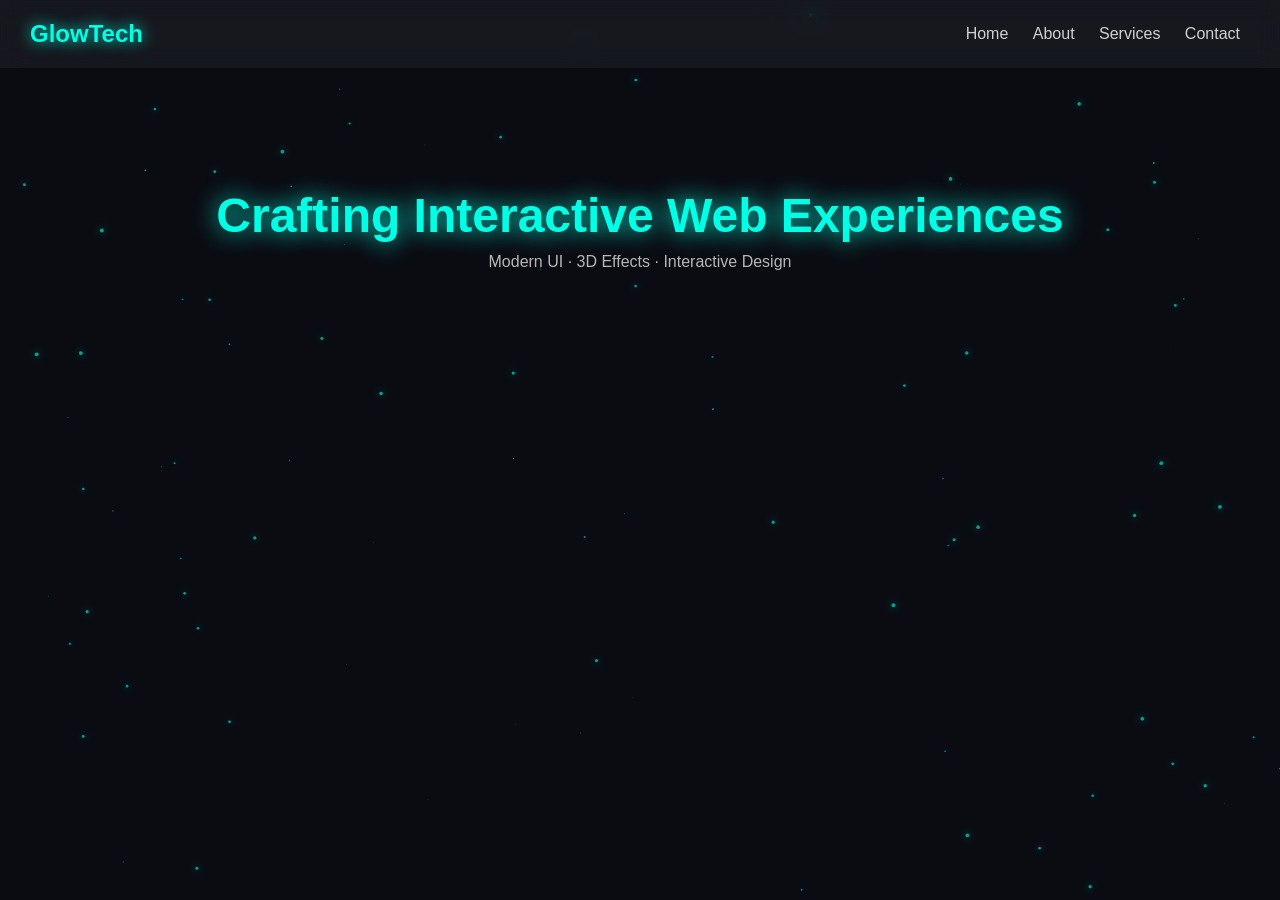
<file: index.html>
<!DOCTYPE html>
<html lang="en">
<head>
<meta charset="UTF-8">
<meta name="viewport" content="width=device-width, initial-scale=1.0">
<title>Home</title>
<link rel="stylesheet" href="style.css">
</head>
<body>

<canvas id="particles"></canvas>

<header class="navbar">
  <h2 class="logo">GlowTech</h2>
  <nav>
    <a href="index.html">Home</a>
    <a href="about.html">About</a>
    <a href="services.html">Services</a>
    <a href="contact.html">Contact</a>
  </nav>
</header>

<section class="hero">
  <h1>Crafting Interactive Web Experiences</h1>
  <p>Modern UI · 3D Effects · Interactive Design</p>
</section>

<script src="script.js"></script>
</body>
</html>
</file>
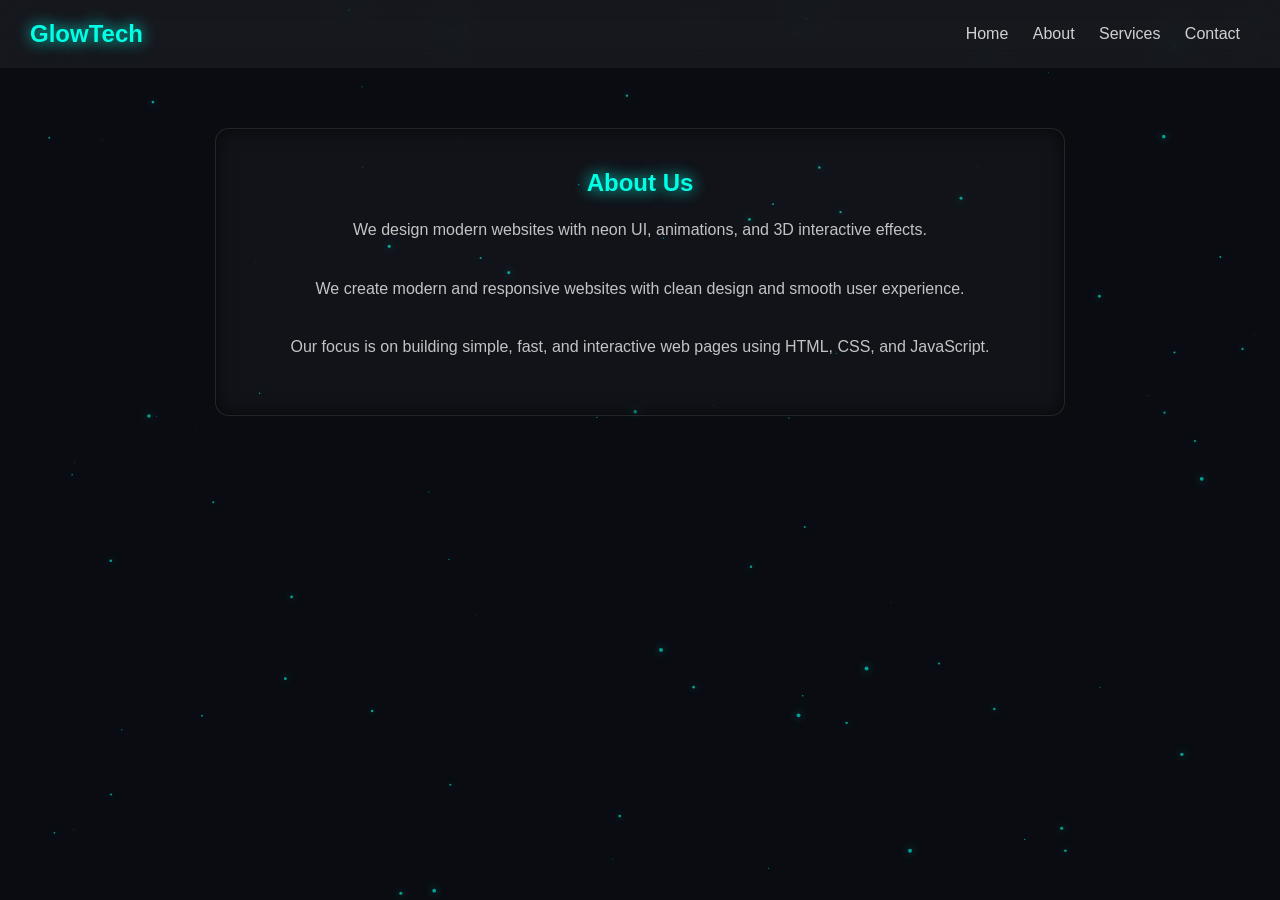
<file: about.html>
<!DOCTYPE html>
<html lang="en">
<head>
<meta charset="UTF-8">
<meta name="viewport" content="width=device-width, initial-scale=1.0">
<title>About</title>
<link rel="stylesheet" href="style.css">
</head>

<body>

<!-- BACKGROUND -->
<canvas id="particles"></canvas>

<!-- NAVBAR -->
<header class="navbar">
  <h2 class="logo">GlowTech</h2>
  <nav>
    <a href="index.html">Home</a>
    <a href="about.html">About</a>
    <a href="services.html">Services</a>
    <a href="contact.html">Contact</a>
  </nav>
</header>

<!-- ABOUT SECTION -->
<section class="section">
  <h1>About Us</h1>

  <p>
    We design modern websites with neon UI, animations, and 3D interactive effects.
  </p>

  <br>

  <p>
    We create modern and responsive websites with clean design and smooth user experience.
  </p>

  <br>

  <p>
    Our focus is on building simple, fast, and interactive web pages using HTML, CSS, and JavaScript.
  </p>

</section>

<script src="script.js"></script>
</body>
</html>
</file>
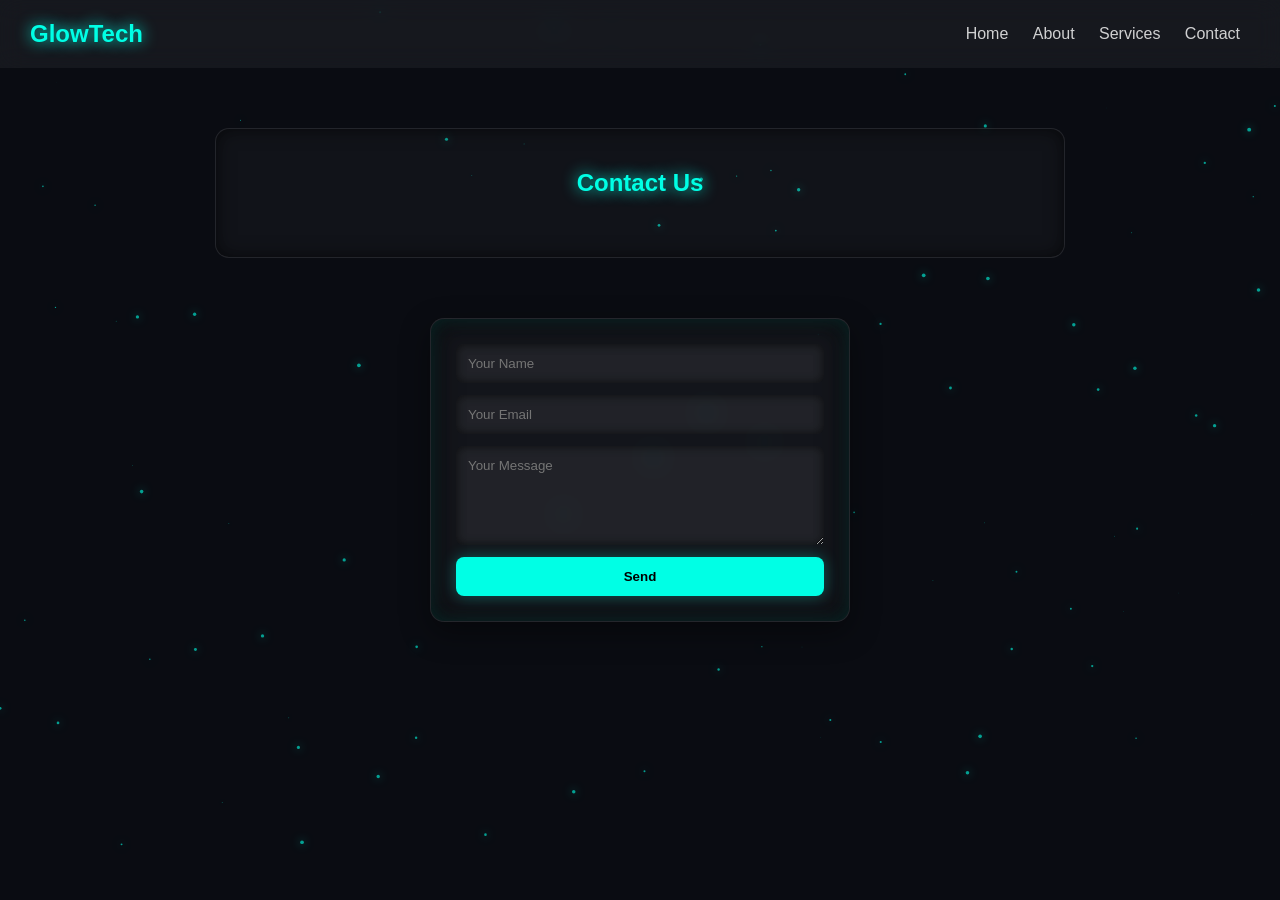
<file: contact.html>
<!DOCTYPE html>
<html lang="en">
<head>
<meta charset="UTF-8">
<meta name="viewport" content="width=device-width, initial-scale=1.0">
<title>Contact</title>
<link rel="stylesheet" href="style.css">
</head>
<body>

<!-- 3D BACKGROUND -->
<canvas id="particles"></canvas>

<!-- NAVBAR -->
<header class="navbar">
  <h2 class="logo">GlowTech</h2>
  <nav>
    <a href="index.html">Home</a>
    <a href="about.html">About</a>
    <a href="services.html">Services</a>
    <a href="contact.html">Contact</a>
  </nav>
</header>

<!-- TITLE -->
<section class="section">
  <h1>Contact Us</h1>
</section>

<!-- FORM -->
<form class="form" id="contactForm">

  <input type="text" placeholder="Your Name" required>
  <input type="email" placeholder="Your Email" required>
  <textarea rows="5" placeholder="Your Message" required></textarea>

  <button type="submit">Send</button>

</form>

<script src="script.js"></script>
</body>
</html>
</file>
<file: style.css>
/* ================= RESET ================= */

*{
margin:0;
padding:0;
box-sizing:border-box;
font-family:Arial, sans-serif;
}

body{
background:#0a0c12;
color:white;
overflow-x:hidden;
}

/* ================= 3D PARTICLES BACKGROUND ================= */

#particles{
position:fixed;
top:0;
left:0;
width:100%;
height:100%;
z-index:-1;
pointer-events:none;
}

/* ================= NAVBAR ================= */

.navbar{
display:flex;
justify-content:space-between;
align-items:center;
padding:20px 30px;

background:rgba(255,255,255,0.05);
backdrop-filter:blur(12px);

position:sticky;
top:0;
z-index:10;
}

nav a{
color:white;
margin:0 10px;
text-decoration:none;
transition:0.3s;
opacity:0.8;
}

nav a:hover{
color:#00ffe5;
opacity:1;
text-shadow:0 0 10px #00ffe5;
}

.logo{
color:#00ffe5;
text-shadow:0 0 15px #00ffe5;
}

/* ================= HERO ================= */

.hero{
text-align:center;
padding:120px 20px;
}

.hero h1{
font-size:48px;
color:#00ffe5;
text-shadow:0 0 25px #00ffe5;
}

.hero p{
opacity:0.7;
margin-top:10px;
}

/* ================= SECTION (ABOUT FIX) ================= */

.section{
max-width:850px;
margin:60px auto;
padding:40px;

text-align:center;

background:rgba(255,255,255,0.03);
border:1px solid rgba(255,255,255,0.08);
border-radius:14px;

box-shadow:
inset 0 0 18px rgba(0,0,0,0.6);
}

.section h1{
color:#00ffe5;
text-shadow:0 0 15px #00ffe5;
margin-bottom:20px;
}

.section p{
margin-bottom:15px;
line-height:1.6;

color:rgba(255,255,255,0.75);
}

/* ================= SERVICES GRID ================= */

.grid{
display:grid;
grid-template-columns:repeat(auto-fit,minmax(220px,1fr));
gap:20px;
padding:40px;
}

.box{
padding:20px;
border-radius:14px;

background:rgba(255,255,255,0.04);
border:1px solid rgba(255,255,255,0.08);

box-shadow:
inset 0 0 18px rgba(0,255,229,0.12),
inset 0 0 30px rgba(0,0,0,0.7),
0 10px 25px rgba(0,0,0,0.4);

transition:0.3s;
}

.box:hover{
transform:translateY(-8px);
box-shadow:0 0 25px rgba(0,255,229,0.25);
}

.box h3{
color:#00ffe5;
margin-bottom:10px;
}

.box p{
font-size:14px;
opacity:0.8;
}

/* ================= CONTACT FORM ================= */

.form{
display:flex;
flex-direction:column;
gap:12px;
max-width:420px;
margin:40px auto;
padding:25px;
border-radius:14px;

background:rgba(255,255,255,0.04);
border:1px solid rgba(255,255,255,0.08);

box-shadow:
inset 0 0 18px rgba(0,255,229,0.12),
inset 0 0 30px rgba(0,0,0,0.7),
0 10px 30px rgba(0,0,0,0.4);

backdrop-filter:blur(12px);
}

input, textarea{
padding:12px;
border:none;
border-radius:8px;
outline:none;

background:rgba(255,255,255,0.06);
color:white;

box-shadow:inset 0 0 10px rgba(0,0,0,0.6);

transition:0.3s;
}

input:focus, textarea:focus{
box-shadow:
inset 0 0 15px rgba(0,0,0,0.8),
0 0 12px rgba(0,255,229,0.4);
}

button{
padding:12px;
border:none;
border-radius:8px;
cursor:pointer;

background:#00ffe5;
color:black;
font-weight:bold;

transition:0.3s;
box-shadow:0 0 15px rgba(0,255,229,0.3);
}

button:hover{
transform:scale(1.05);
box-shadow:0 0 25px rgba(0,255,229,0.6);
}

/* ================= RESPONSIVE ================= */

@media(max-width:768px){

.hero h1{
font-size:32px;
}

.grid{
padding:20px;
}

.section{
margin:30px 15px;
padding:25px;
}

.form{
width:90%;
}
}
</file>
